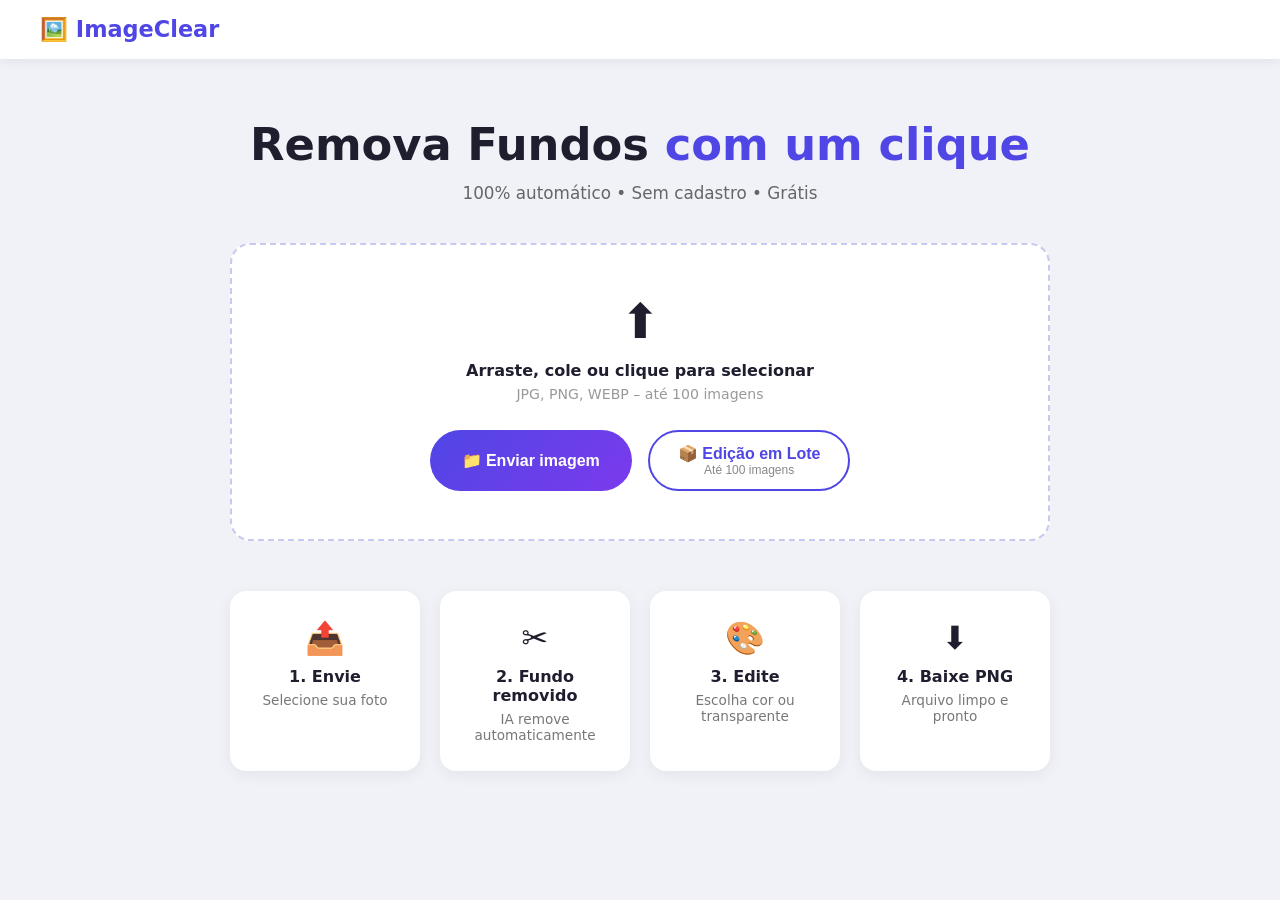
<file: index.html>
<!DOCTYPE html>
<html lang="pt-BR">
<head>
  <meta charset="UTF-8"/>
  <meta name="viewport" content="width=device-width, initial-scale=1.0"/>
  <title>ImageClear – Remova Fundos</title>
  <link rel="stylesheet" href="src/css/style.css"/>
</head>
<body>
  <header>
    <div class="logo">🖼️ ImageClear</div>
  </header>

  <main class="hero">
    <h1>Remova Fundos <span>com um clique</span></h1>
    <p class="subtitle">100% automático • Sem cadastro • Grátis</p>

    <div class="upload-area" id="uploadArea">
      <div class="upload-icon">⬆️</div>
      <p><strong>Arraste, cole ou clique para selecionar</strong></p>
      <p class="upload-sub">JPG, PNG, WEBP – até 100 imagens</p>
      <input type="file" id="fileInput" accept="image/*" multiple hidden/>
      <div class="upload-buttons">
        <button class="btn-primary" onclick="document.getElementById('fileInput').click()">📁 Enviar imagem</button>
        <button class="btn-secondary" onclick="document.getElementById('fileInput').click()">📦 Edição em Lote<small>Até 100 imagens</small></button>
      </div>
    </div>

    <div class="steps-section">
      <div class="steps">
        <div class="step"><div class="step-icon">📤</div><h3>1. Envie</h3><p>Selecione sua foto</p></div>
        <div class="step"><div class="step-icon">✂️</div><h3>2. Fundo removido</h3><p>IA remove automaticamente</p></div>
        <div class="step"><div class="step-icon">🎨</div><h3>3. Edite</h3><p>Escolha cor ou transparente</p></div>
        <div class="step"><div class="step-icon">⬇️</div><h3>4. Baixe PNG</h3><p>Arquivo limpo e pronto</p></div>
      </div>
    </div>
  </main>

  <script src="src/js/app.js"></script>
</body>
</html>
</file>
<file: src/css/style.css>
*,*::before,*::after{box-sizing:border-box;margin:0;padding:0}
body{font-family:"Segoe UI",system-ui,sans-serif;background:#f0f2f8;color:#1e1e2e;min-height:100vh}
header{display:flex;align-items:center;justify-content:space-between;padding:16px 40px;background:#fff;box-shadow:0 2px 12px rgba(0,0,0,.07);position:sticky;top:0;z-index:100}
.logo{font-size:1.4rem;font-weight:800;color:#4f46e5}
nav a{text-decoration:none;color:#555;margin-left:24px;font-weight:500}
nav a:hover{color:#4f46e5}

/* HERO */
.hero{max-width:860px;margin:60px auto;padding:0 20px;text-align:center}
.hero h1{font-size:2.8rem;font-weight:900;line-height:1.15}
.hero h1 span{color:#4f46e5}
.subtitle{margin-top:12px;color:#666;font-size:1.05rem}
.upload-area{margin:40px auto;background:#fff;border:2.5px dashed #c7c9f0;border-radius:20px;padding:48px 32px;cursor:pointer;transition:border-color .25s,box-shadow .25s}
.upload-area:hover,.upload-area.drag-over{border-color:#4f46e5;box-shadow:0 0 0 6px rgba(79,70,229,.08)}
.upload-icon{font-size:3rem;margin-bottom:12px}
.upload-sub{color:#999;font-size:.88rem;margin-top:6px}
.upload-buttons{display:flex;gap:16px;justify-content:center;margin-top:28px;flex-wrap:wrap}
.btn-primary{background:linear-gradient(135deg,#4f46e5,#7c3aed);color:#fff;border:none;padding:14px 32px;border-radius:50px;font-size:1rem;font-weight:700;cursor:pointer;transition:transform .15s,box-shadow .15s}
.btn-primary:hover{transform:translateY(-2px);box-shadow:0 8px 20px rgba(79,70,229,.35)}
.btn-secondary{background:#fff;color:#4f46e5;border:2px solid #4f46e5;padding:12px 28px;border-radius:50px;font-size:1rem;font-weight:700;cursor:pointer;display:flex;flex-direction:column;align-items:center}
.btn-secondary small{font-size:.75rem;color:#888;font-weight:400}
.steps-section{margin-top:50px}
.steps{display:grid;grid-template-columns:repeat(auto-fit,minmax(160px,1fr));gap:20px}
.step{background:#fff;border-radius:16px;padding:28px 20px;box-shadow:0 4px 16px rgba(0,0,0,.06);transition:transform .2s}
.step:hover{transform:translateY(-4px)}
.step-icon{font-size:2rem;margin-bottom:10px}
.step h3{font-size:1rem}
.step p{font-size:.85rem;color:#777;margin-top:6px}

/* EDITOR */
.editor-layout{display:grid;grid-template-columns:290px 1fr 190px;min-height:calc(100vh - 65px)}
.controls-panel,.batch-panel{background:#fff;padding:20px;overflow-y:auto;border-right:1px solid #eee;max-height:calc(100vh - 65px)}
.batch-panel{border-right:none;border-left:1px solid #eee}
.panel-section{margin-bottom:20px;padding-bottom:16px;border-bottom:1px solid #f0f0f0}
.panel-section:last-child{border-bottom:none}
.panel-section h3{font-size:.78rem;color:#4f46e5;font-weight:700;margin-bottom:10px;text-transform:uppercase;letter-spacing:.5px}
.api-input{width:100%;padding:10px 12px;border:1.5px solid #ddd;border-radius:10px;font-size:.85rem;outline:none;font-family:monospace}
.api-input:focus{border-color:#4f46e5}
.save-key-row{display:flex;align-items:center;gap:6px;font-size:.78rem;color:#666;margin-top:8px;cursor:pointer}
.tip-text{font-size:.74rem;color:#aaa;margin-top:6px;line-height:1.5}
.tip-text a{color:#4f46e5}
.usage-type-grid{display:grid;grid-template-columns:1fr 1fr;gap:8px}
.usage-btn{background:#f5f5ff;border:2px solid transparent;border-radius:10px;padding:10px 8px;cursor:pointer;font-size:.82rem;font-weight:600;color:#444;display:flex;flex-direction:column;align-items:center;gap:4px;transition:all .2s}
.usage-btn span{font-size:1.3rem}
.usage-btn.active{border-color:#4f46e5;background:#ededff;color:#4f46e5}
.usage-hint{font-size:.74rem;color:#888;margin-top:8px;line-height:1.4}
.bg-options{display:grid;grid-template-columns:1fr 1fr;gap:8px}
.bg-btn{background:#fafafa;border:2px solid #eee;border-radius:10px;padding:10px 6px;cursor:pointer;font-size:.82rem;display:flex;flex-direction:column;align-items:center;gap:6px;transition:border-color .2s}
.bg-btn.active{border-color:#4f46e5}
.checker-thumb,.color-thumb{width:36px;height:36px;border-radius:6px}
.checker-thumb{background-image:linear-gradient(45deg,#ccc 25%,transparent 25%),linear-gradient(-45deg,#ccc 25%,transparent 25%),linear-gradient(45deg,transparent 75%,#ccc 75%),linear-gradient(-45deg,transparent 75%,#ccc 75%);background-size:10px 10px;background-position:0 0,0 5px,5px -5px,-5px 0;background-color:#fff}
.slider-row{margin-bottom:13px}
.slider-row label{font-size:.82rem;color:#555;display:flex;justify-content:space-between;margin-bottom:5px;font-weight:600}
.slider-row input[type=range]{width:100%;accent-color:#4f46e5;cursor:pointer}
.btn-auto{width:100%;background:linear-gradient(135deg,#4f46e5,#7c3aed);color:#fff;border:none;padding:12px;border-radius:10px;font-weight:700;cursor:pointer;font-size:.88rem}
.btn-reset{width:100%;background:#f5f5f5;color:#555;border:none;padding:9px;border-radius:10px;font-weight:600;cursor:pointer;margin-top:8px;font-size:.82rem}
.btn-download{width:100%;background:#22c55e;color:#fff;border:none;padding:14px;border-radius:12px;font-size:1rem;font-weight:700;cursor:pointer}
.btn-download-all{width:100%;background:#0ea5e9;color:#fff;border:none;padding:12px;border-radius:12px;font-size:.9rem;font-weight:700;cursor:pointer;margin-top:10px}
.editor-center{display:flex;flex-direction:column;align-items:center;padding:24px;background:#e8eaf0}
.preview-toolbar{display:flex;justify-content:space-between;align-items:center;width:100%;max-width:720px;margin-bottom:12px;font-size:.9rem;color:#555}
.preview-nav button{background:#fff;border:1px solid #ddd;padding:6px 14px;border-radius:8px;cursor:pointer;font-size:1.1rem;margin-left:6px}
.canvas-wrapper{position:relative;border-radius:16px;overflow:hidden;box-shadow:0 12px 40px rgba(0,0,0,.15);max-width:720px;width:100%;aspect-ratio:4/3;background:repeating-conic-gradient(#c0c0c0 0% 25%,#fff 0% 50%) 0 0/20px 20px;cursor:grab}
.canvas-wrapper:active{cursor:grabbing}
#mainCanvas{position:absolute;top:0;left:0;width:100%;height:100%}
.profile-mask{position:absolute;inset:0;z-index:10;pointer-events:none}
.profile-mask-circle{position:absolute;top:50%;left:50%;transform:translate(-50%,-50%);width:75%;aspect-ratio:1/1;border-radius:50%;box-shadow:0 0 0 9999px rgba(20,20,40,.65);border:3px solid rgba(255,255,255,.4)}
.canvas-actions{display:flex;gap:10px;margin-top:14px;flex-wrap:wrap;justify-content:center}
.canvas-actions button{background:#fff;border:1.5px solid #ddd;padding:8px 20px;border-radius:20px;font-size:.85rem;cursor:pointer;font-weight:600;transition:border-color .2s,color .2s}
.canvas-actions button:hover{border-color:#4f46e5;color:#4f46e5}
.btn-remove-bg{background:linear-gradient(135deg,#4f46e5,#7c3aed)!important;color:#fff!important;border-color:#4f46e5!important;font-size:.95rem!important;padding:12px 28px!important}
.status-bar{margin-top:12px;padding:10px 20px;border-radius:12px;font-size:.85rem;font-weight:600;max-width:720px;width:100%;text-align:center}
.status-bar.info{background:#eff6ff;color:#1d4ed8;border:1px solid #93c5fd}
.status-bar.success{background:#d1fae5;color:#065f46;border:1px solid #22c55e}
.status-bar.error{background:#fee2e2;color:#991b1b;border:1px solid #f87171}
.status-bar.warning{background:#fff3cd;color:#856404;border:1px solid #ffc107}
.batch-list{display:flex;flex-direction:column;gap:10px;margin-top:8px}
.batch-item{border:2px solid transparent;border-radius:10px;overflow:hidden;cursor:pointer;transition:border-color .2s;position:relative}
.batch-item.active{border-color:#4f46e5}
.batch-item img{width:100%;height:80px;object-fit:cover;display:block}
.batch-status{position:absolute;bottom:4px;right:4px;background:rgba(0,0,0,.6);color:#fff;font-size:.7rem;padding:2px 7px;border-radius:8px}
.batch-status.done{background:#22c55e}
.batch-status.processing{background:#f59e0b}
.loading-overlay{display:none;position:fixed;inset:0;background:rgba(0,0,0,.6);z-index:999;align-items:center;justify-content:center}
.loading-overlay.active{display:flex}
.loading-box{background:#fff;border-radius:20px;padding:40px 52px;text-align:center;min-width:300px}
.loading-box p{margin-top:6px;font-size:.95rem;color:#333;font-weight:600}
.loading-sub{color:#888!important;font-size:.82rem!important;font-weight:400!important}
.spinner{width:52px;height:52px;border:5px solid #e0e0f0;border-top-color:#4f46e5;border-radius:50%;animation:spin .8s linear infinite;margin:0 auto 16px}
@keyframes spin{to{transform:rotate(360deg)}}
.progress-bar{width:220px;height:8px;background:#eee;border-radius:10px;margin:14px auto 0;overflow:hidden}
#progressFill{height:100%;background:linear-gradient(135deg,#4f46e5,#7c3aed);border-radius:10px;transition:width .4s}
@media(max-width:900px){.editor-layout{grid-template-columns:1fr}.batch-panel{display:none}.controls-panel{max-height:none}}
@media(max-width:600px){.hero h1{font-size:2rem}header{padding:12px 20px}}
</file>
